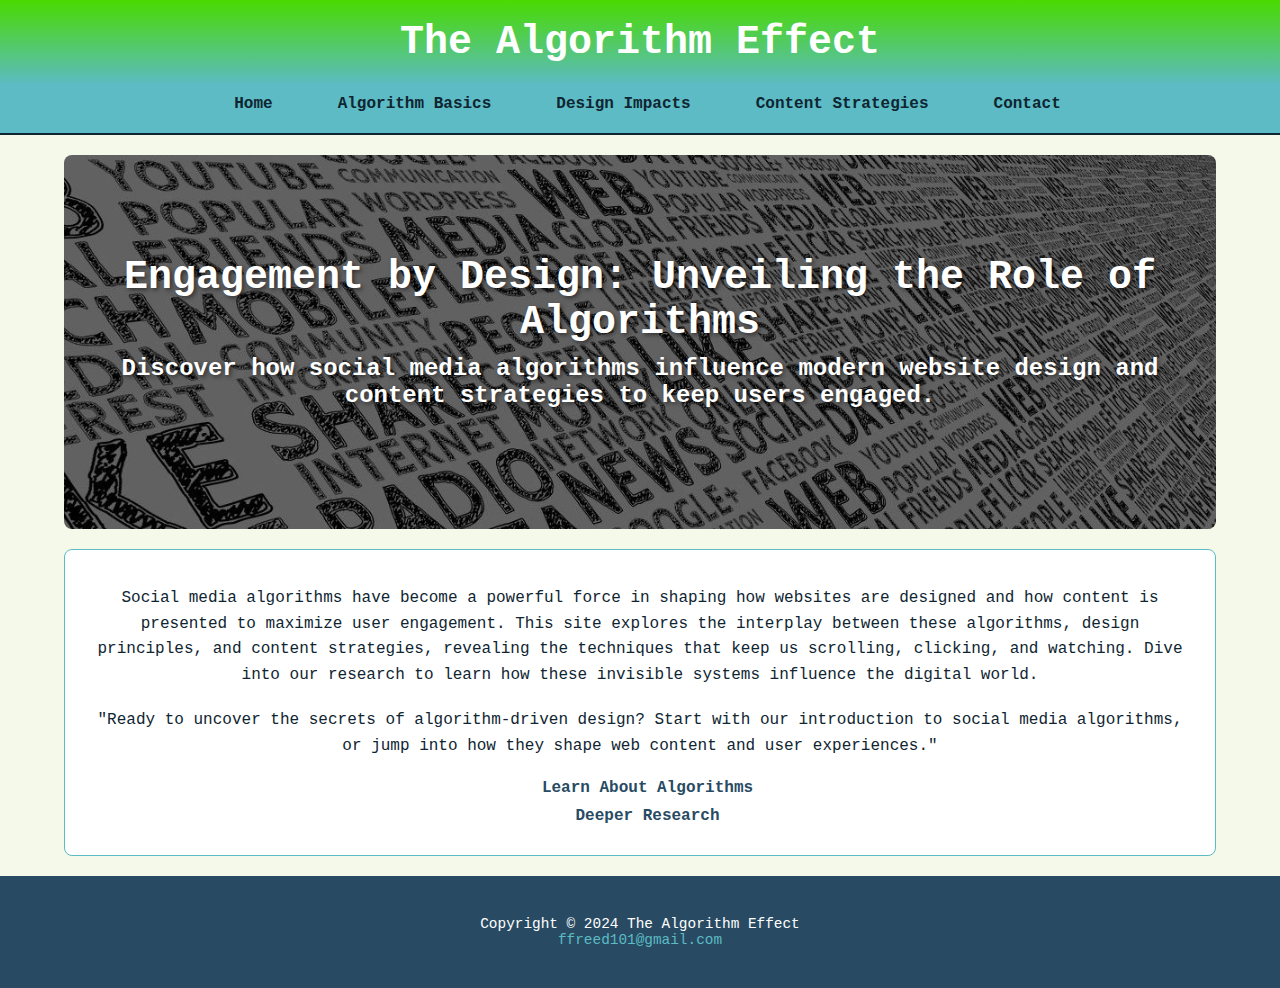
<file: index.html>
<!DOCTYPE html>
<html lang="en">

<head>
    <meta charset="UTF-8">
    <meta name="viewport" content="width=device-width, initial-scale=1.0">
    <meta name="description" content="Explore how social media algorithms shape website design and content strategies to maximize engagement.">
    <title>The Algorithm Effect :: Home</title>
    <link rel="stylesheet" href="src/css/styles.css">
</head>

<body>
    <header>
        <a href="index.html">
            <h1>The Algorithm Effect</h1>
        </a>
    </header>
    <nav>
        <!-- sidebar -->
        <ul>
            <li><a href="index.html">Home</a></li>
            <li><a href="algorithm-basics.html">Algorithm Basics</a></li>
            <li><a href="design-impacts.html">Design Impacts</a></li>
            <li><a href="content-strategies.html">Content Strategies</a></li>
            <li><a href="contact.html">Contact</a></li>
        </ul>
    </nav>

    <main>
        <div class="content-title" id="home-hero">
            <!-- landing page with photo background displaying behind a filter and big text-->
            <h1>Engagement by Design: Unveiling the Role of Algorithms</h1>
            <h2>Discover how social media algorithms influence modern website design and content strategies to keep
                users engaged.</h2>
        </div><!-- End content-title div -->
        <div class="content">
            <p>Social media algorithms have become a powerful force in shaping how websites are designed and how content
                is presented to maximize user engagement. This site explores the interplay between these algorithms,
                design principles, and content strategies, revealing the techniques that keep us scrolling, clicking,
                and watching. Dive into our research to learn how these invisible systems influence the digital world.
            </p>
            <!-- TODO: Add algorithm looking photo with computer thing pointing with an arrow to a question mark to inspire inquisition -->
            <div class="cta">
                <p>"Ready to uncover the secrets of algorithm-driven design? Start with our introduction to social media
                    algorithms, or jump into how they shape web content and user experiences."</p>
                <ul>
                    <a href="algorithm-basics.html">
                        <li>Learn About Algorithms</li>
                    </a>
                    <a href="https://www.amazon.com/Recommender-Systems-Textbook-Charu-Aggarwal/dp/3319296574"
                        target="_blank">
                        <li>Deeper Research</li>
                    </a>
                </ul>
            </div><!-- end cta div -->
        </div><!-- end content div -->
    </main>
    <footer>
        <footer>
            Copyright &copy; 2024 The Algorithm Effect
            <br>
            <a href="mailto:ffreed101@gmail.com">ffreed101@gmail.com</a>
        </footer>
    </footer>
</body>

</html>
</file>
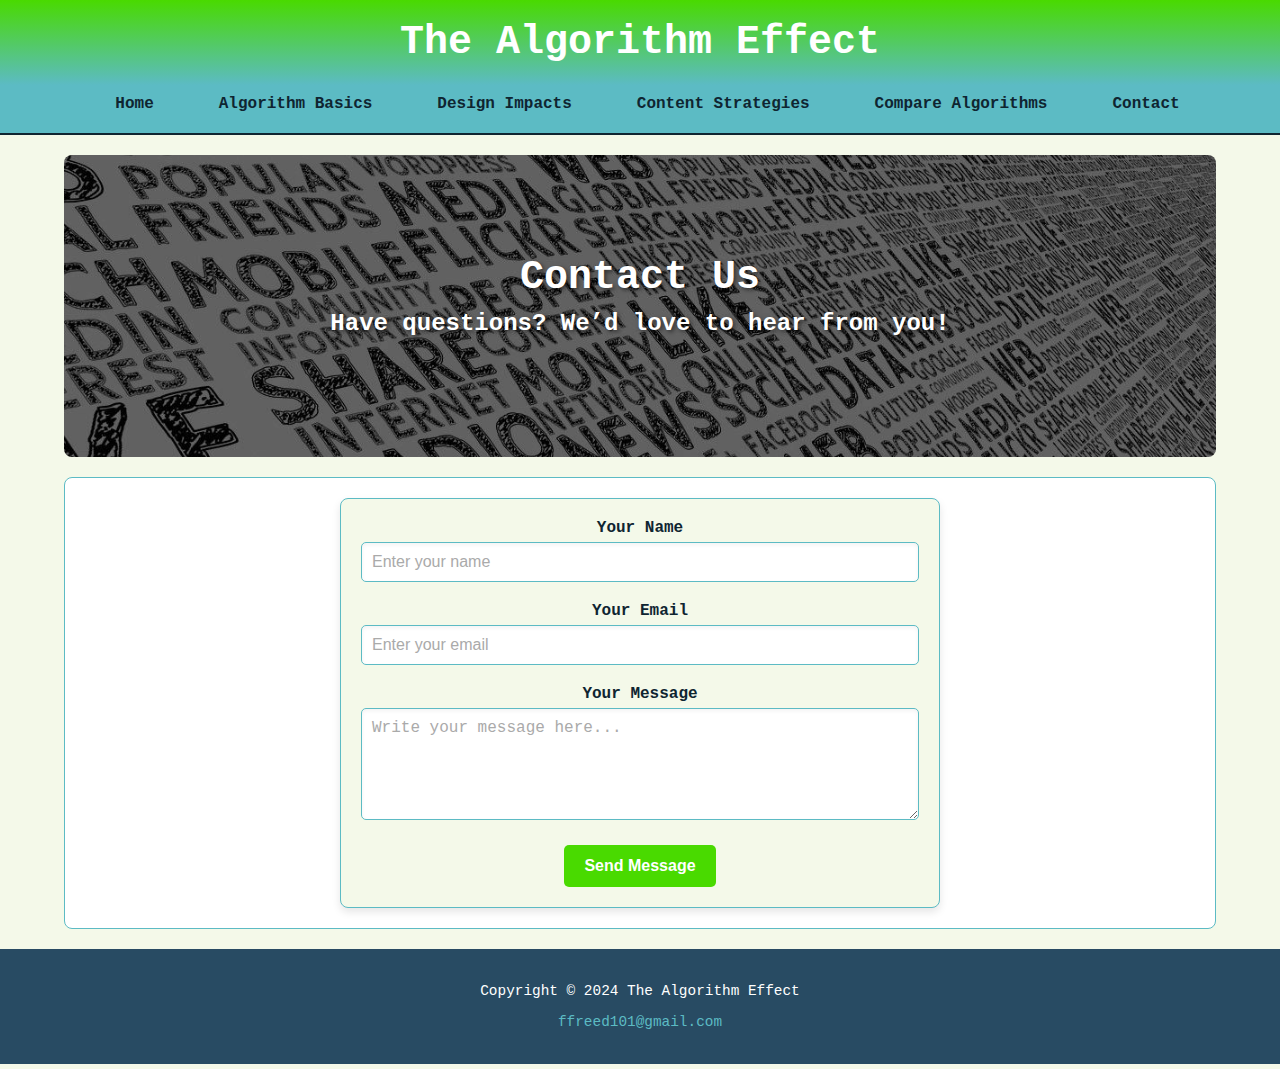
<file: pages/contact.html>
<!DOCTYPE html>
<html lang="en">

<head>
    <meta charset="UTF-8">
    <meta name="viewport" content="width=device-width, initial-scale=1.0">
    <meta name="description" content="Get in touch with us to learn more about The Algorithm Effect.">
    <title>The Algorithm Effect :: Contact</title>
    <link rel="stylesheet" href="../src/css/styles.css">
</head>

<body>
    <header>
        <a href="../index.html">
            <h1>The Algorithm Effect</h1>
        </a>
    </header>

    <nav>
        <ul>
            <li><a href="../index.html">Home</a></li>
            <li><a href="algorithm-basics.html">Algorithm Basics</a></li>
            <li><a href="design-impacts.html">Design Impacts</a></li>
            <li><a href="content-strategies.html">Content Strategies</a></li>
            <li><a href="insights.html">Compare Algorithms</a></li>
            <li><a href="contact.html">Contact</a></li>
        </ul>
    </nav>

    <main>
        <section class="content-title">
            <h1>Contact Us</h1>
            <h2>Have questions? We’d love to hear from you!</h2>
        </section>

        <section class="content">
            <form action="mailto:ffreed101@gmail.com" method="post" enctype="text/plain" class="contact-form">
                <div class="form-group">
                    <label for="name">Your Name</label>
                    <input type="text" id="name" name="name" placeholder="Enter your name" required>
                </div>

                <div class="form-group">
                    <label for="email">Your Email</label>
                    <input type="email" id="email" name="email" placeholder="Enter your email" required>
                </div>

                <div class="form-group">
                    <label for="message">Your Message</label>
                    <textarea id="message" name="message" rows="5" placeholder="Write your message here..." required></textarea>
                </div>

                <button type="submit" class="btn">Send Message</button>
            </form>
        </section>
    </main>

    <footer>
        <p>Copyright &copy; 2024 The Algorithm Effect</p>
        <p><a href="mailto:ffreed101@gmail.com">ffreed101@gmail.com</a></p>
    </footer>
</body>

</html>
</file>
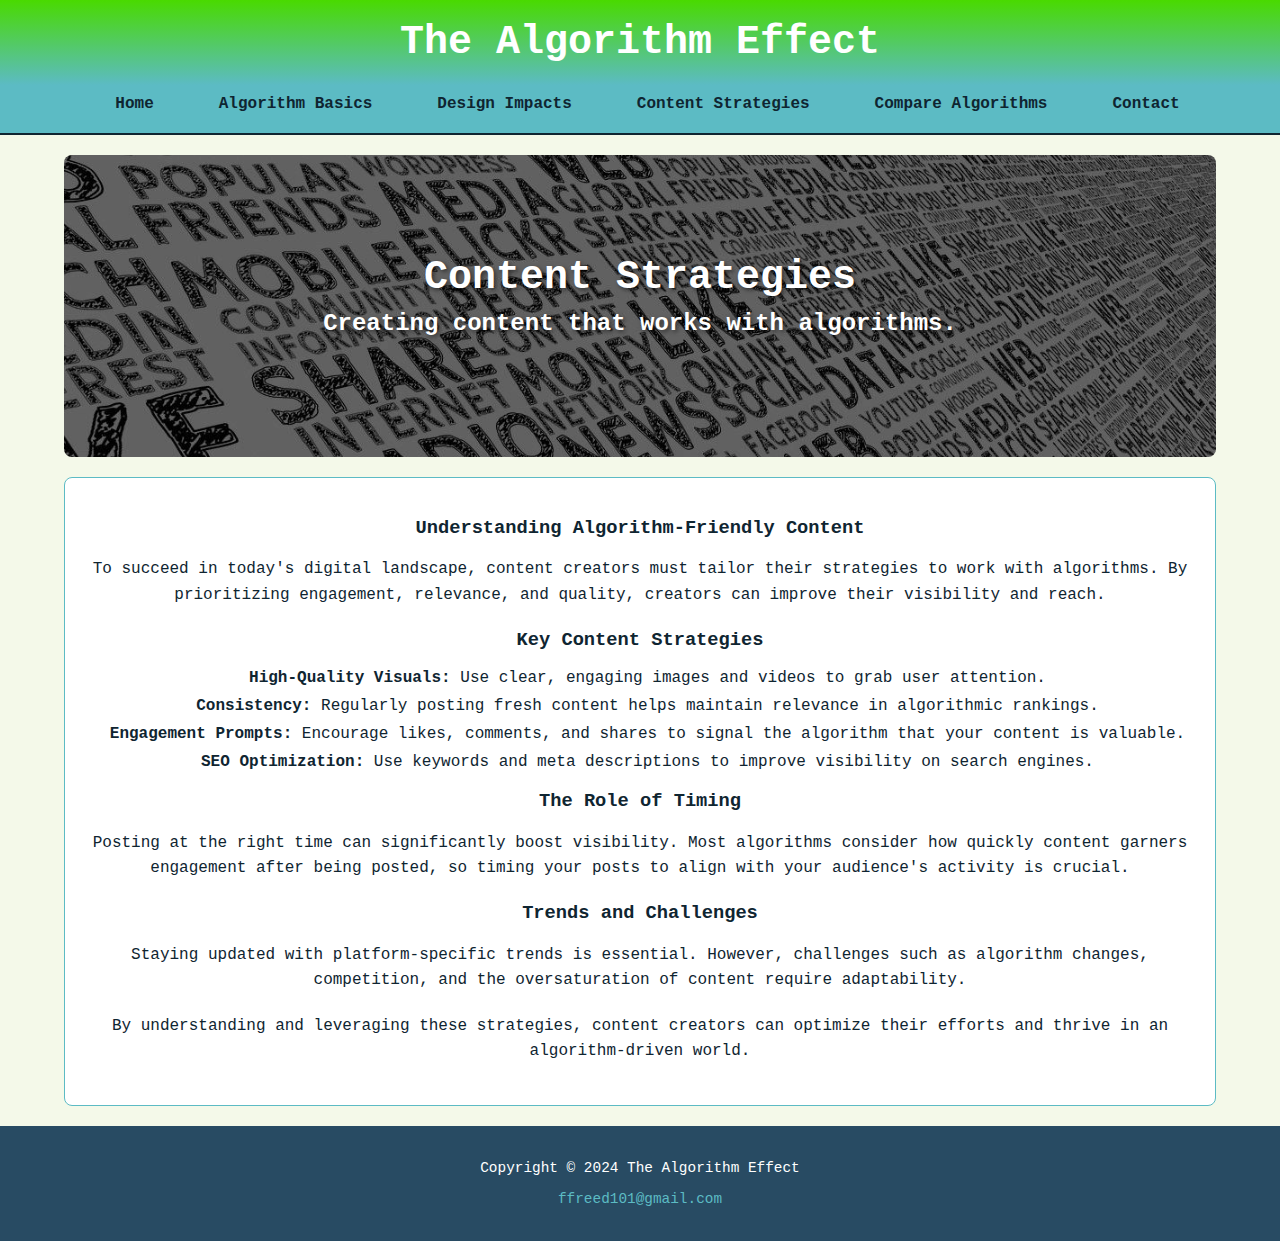
<file: pages/content-strategies.html>
<!DOCTYPE html>
<html lang="en">

<head>
    <meta charset="UTF-8">
    <meta name="viewport" content="width=device-width, initial-scale=1.0">
    <meta name="description" content="Discover how to create content that works with social media algorithms.">
    <title>The Algorithm Effect :: Content Strategies</title>
    <link rel="stylesheet" href="../src/css/styles.css">
</head>

<body>
    <header>
        <a href="../index.html">
            <h1>The Algorithm Effect</h1>
        </a>
    </header>

    <nav>
        <ul>
            <li><a href="../index.html">Home</a></li>
            <li><a href="algorithm-basics.html">Algorithm Basics</a></li>
            <li><a href="design-impacts.html">Design Impacts</a></li>
            <li><a href="content-strategies.html">Content Strategies</a></li>
            <li><a href="insights.html">Compare Algorithms</a></li>
            <li><a href="contact.html">Contact</a></li>
        </ul>
    </nav>

    <main>
        <section class="content-title">
            <h1>Content Strategies</h1>
            <h2>Creating content that works with algorithms.</h2>
        </section>

        <section class="content">
            <h3>Understanding Algorithm-Friendly Content</h3>
            <p>
                To succeed in today's digital landscape, content creators must tailor their strategies to work with algorithms. By prioritizing engagement, relevance, and quality, creators can improve their visibility and reach.
            </p>

            <h3>Key Content Strategies</h3>
            <ul>
                <li><strong>High-Quality Visuals:</strong> Use clear, engaging images and videos to grab user attention.</li>
                <li><strong>Consistency:</strong> Regularly posting fresh content helps maintain relevance in algorithmic rankings.</li>
                <li><strong>Engagement Prompts:</strong> Encourage likes, comments, and shares to signal the algorithm that your content is valuable.</li>
                <li><strong>SEO Optimization:</strong> Use keywords and meta descriptions to improve visibility on search engines.</li>
            </ul>

            <h3>The Role of Timing</h3>
            <p>
                Posting at the right time can significantly boost visibility. Most algorithms consider how quickly content garners engagement after being posted, so timing your posts to align with your audience's activity is crucial.
            </p>

            <h3>Trends and Challenges</h3>
            <p>
                Staying updated with platform-specific trends is essential. However, challenges such as algorithm changes, competition, and the oversaturation of content require adaptability.
            </p>

            <p>
                By understanding and leveraging these strategies, content creators can optimize their efforts and thrive in an algorithm-driven world.
            </p>
        </section>
    </main>

    <footer>
        <p>Copyright &copy; 2024 The Algorithm Effect</p>
        <p><a href="mailto:ffreed101@gmail.com">ffreed101@gmail.com</a></p>
    </footer>
</body>

</html>
</file>
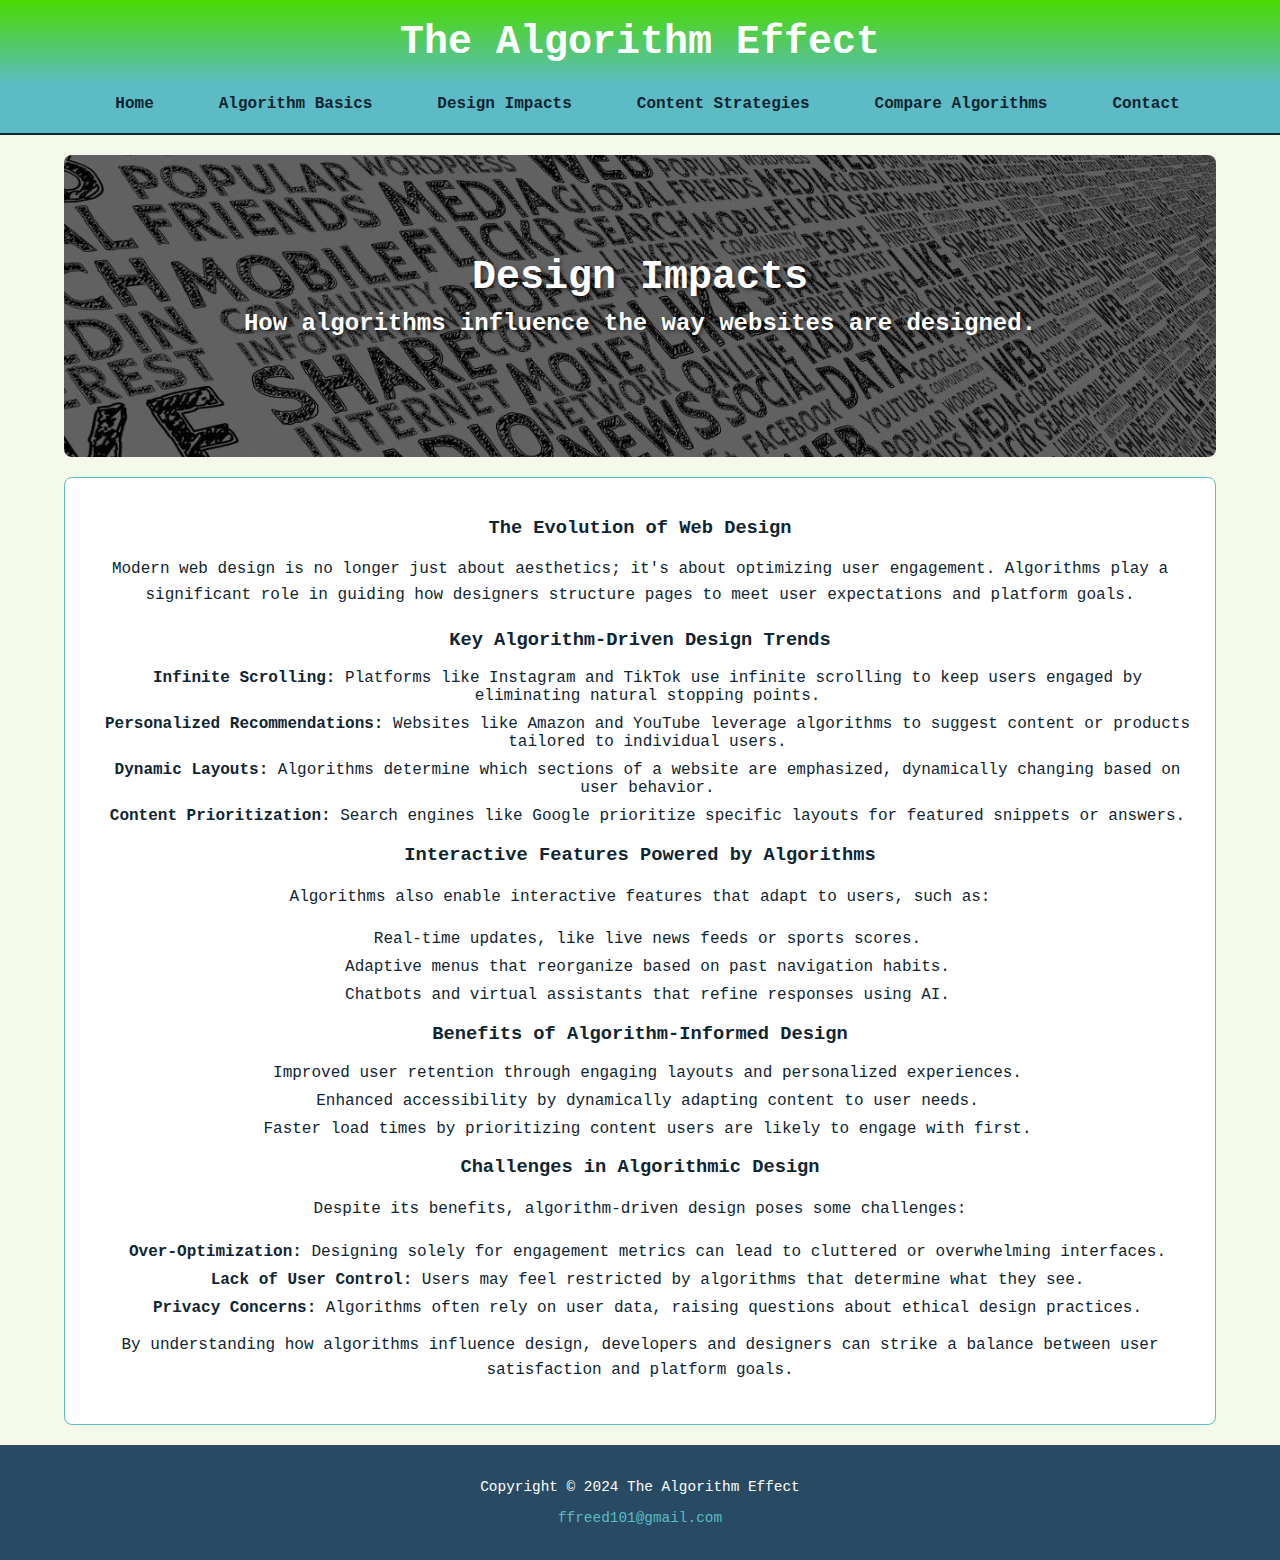
<file: pages/design-impacts.html>
<!DOCTYPE html>
<html lang="en">

<head>
    <meta charset="UTF-8">
    <meta name="viewport" content="width=device-width, initial-scale=1.0">
    <meta name="description" content="Explore how algorithms influence modern website design.">
    <title>The Algorithm Effect :: Design Impacts</title>
    <link rel="stylesheet" href="../src/css/styles.css">
</head>

<body>
    <header>
        <a href="../index.html">
            <h1>The Algorithm Effect</h1>
        </a>
    </header>

    <nav>
        <ul>
            <li><a href="../index.html">Home</a></li>
            <li><a href="algorithm-basics.html">Algorithm Basics</a></li>
            <li><a href="design-impacts.html">Design Impacts</a></li>
            <li><a href="content-strategies.html">Content Strategies</a></li>
            <li><a href="insights.html">Compare Algorithms</a></li>
            <li><a href="contact.html">Contact</a></li>
        </ul>
    </nav>
    <main>
        <section class="content-title">
            <h1>Design Impacts</h1>
            <h2>How algorithms influence the way websites are designed.</h2>
        </section>

        <section class="content">
            <h3>The Evolution of Web Design</h3>
            <p>
                Modern web design is no longer just about aesthetics; it's about optimizing user engagement. Algorithms play a significant role in guiding how designers structure pages to meet user expectations and platform goals.
            </p>

            <h3>Key Algorithm-Driven Design Trends</h3>
            <ul>
                <li><strong>Infinite Scrolling:</strong> Platforms like Instagram and TikTok use infinite scrolling to keep users engaged by eliminating natural stopping points.</li>
                <li><strong>Personalized Recommendations:</strong> Websites like Amazon and YouTube leverage algorithms to suggest content or products tailored to individual users.</li>
                <li><strong>Dynamic Layouts:</strong> Algorithms determine which sections of a website are emphasized, dynamically changing based on user behavior.</li>
                <li><strong>Content Prioritization:</strong> Search engines like Google prioritize specific layouts for featured snippets or answers.</li>
            </ul>

            <h3>Interactive Features Powered by Algorithms</h3>
            <p>
                Algorithms also enable interactive features that adapt to users, such as:
            </p>
            <ul>
                <li>Real-time updates, like live news feeds or sports scores.</li>
                <li>Adaptive menus that reorganize based on past navigation habits.</li>
                <li>Chatbots and virtual assistants that refine responses using AI.</li>
            </ul>

            <h3>Benefits of Algorithm-Informed Design</h3>
            <ul>
                <li>Improved user retention through engaging layouts and personalized experiences.</li>
                <li>Enhanced accessibility by dynamically adapting content to user needs.</li>
                <li>Faster load times by prioritizing content users are likely to engage with first.</li>
            </ul>

            <h3>Challenges in Algorithmic Design</h3>
            <p>
                Despite its benefits, algorithm-driven design poses some challenges:
            </p>
            <ul>
                <li><strong>Over-Optimization:</strong> Designing solely for engagement metrics can lead to cluttered or overwhelming interfaces.</li>
                <li><strong>Lack of User Control:</strong> Users may feel restricted by algorithms that determine what they see.</li>
                <li><strong>Privacy Concerns:</strong> Algorithms often rely on user data, raising questions about ethical design practices.</li>
            </ul>

            <p>
                By understanding how algorithms influence design, developers and designers can strike a balance between user satisfaction and platform goals.
            </p>
        </section>
    </main>

    <footer>
        <p>Copyright &copy; 2024 The Algorithm Effect</p>
        <p><a href="mailto:ffreed101@gmail.com">ffreed101@gmail.com</a></p>
    </footer>
</body>

</html>
</file>
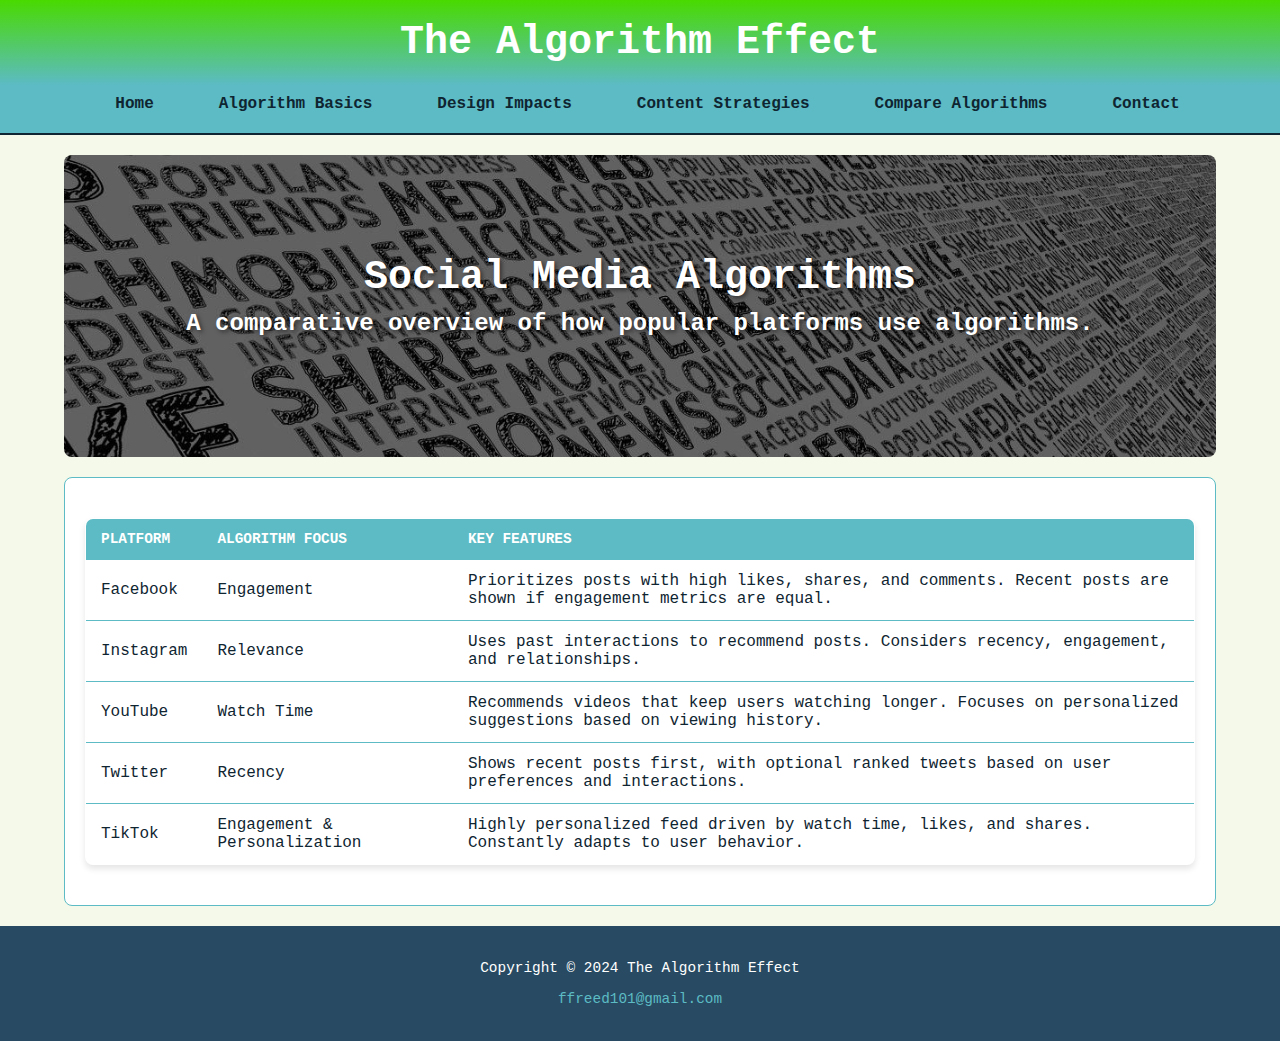
<file: pages/insights.html>
<!DOCTYPE html>
<html lang="en">

<head>
    <meta charset="UTF-8">
    <meta name="viewport" content="width=device-width, initial-scale=1.0">
    <meta name="description" content="Learn about the key features of social media algorithms.">
    <title>The Algorithm Effect :: Social Media Algorithms</title>
    <link rel="stylesheet" href="../src/css/styles.css">
</head>

<body>
    <header>
        <a href="../index.html">
            <h1>The Algorithm Effect</h1>
        </a>
    </header>

    <nav>
        <ul>
            <li><a href="../index.html">Home</a></li>
            <li><a href="algorithm-basics.html">Algorithm Basics</a></li>
            <li><a href="design-impacts.html">Design Impacts</a></li>
            <li><a href="content-strategies.html">Content Strategies</a></li>
            <li><a href="insights.html">Compare Algorithms</a></li>
            <li><a href="contact.html">Contact</a></li>
        </ul>
    </nav>

    <main>
        <section class="content-title">
            <h1>Social Media Algorithms</h1>
            <h2>A comparative overview of how popular platforms use algorithms.</h2>
        </section>

        <section class="content">
            <table class="data-table">
                <thead>
                    <tr>
                        <th>Platform</th>
                        <th>Algorithm Focus</th>
                        <th>Key Features</th>
                    </tr>
                </thead>
                <tbody>
                    <tr>
                        <td>Facebook</td>
                        <td>Engagement</td>
                        <td>Prioritizes posts with high likes, shares, and comments. Recent posts are shown if engagement metrics are equal.</td>
                    </tr>
                    <tr>
                        <td>Instagram</td>
                        <td>Relevance</td>
                        <td>Uses past interactions to recommend posts. Considers recency, engagement, and relationships.</td>
                    </tr>
                    <tr>
                        <td>YouTube</td>
                        <td>Watch Time</td>
                        <td>Recommends videos that keep users watching longer. Focuses on personalized suggestions based on viewing history.</td>
                    </tr>
                    <tr>
                        <td>Twitter</td>
                        <td>Recency</td>
                        <td>Shows recent posts first, with optional ranked tweets based on user preferences and interactions.</td>
                    </tr>
                    <tr>
                        <td>TikTok</td>
                        <td>Engagement & Personalization</td>
                        <td>Highly personalized feed driven by watch time, likes, and shares. Constantly adapts to user behavior.</td>
                    </tr>
                </tbody>
            </table>
        </section>
    </main>

    <footer>
        <p>Copyright &copy; 2024 The Algorithm Effect</p>
        <p><a href="mailto:ffreed101@gmail.com">ffreed101@gmail.com</a></p>
    </footer>
</body>

</html>
</file>
<file: src/css/styles.css>
:root {
	--accent-green: #49da00;
	--dark-blue: #0f2531;
	--med-blue: #284b63;
	--ivory: #f4f9e9;
	--light-blue: #5cbbc4;
}

* {
	box-sizing: border-box;
}

body {
	font-family: "Consolas", "Courier New", monospace;
	margin: 0;
	padding: 0;
	background-color: var(--ivory);
	color: var(--dark-blue);
	display: flex;
	flex-direction: column;
	min-height: 100vh;
}

header {
	text-align: center;
	background: linear-gradient(var(--accent-green), var(--light-blue));
	color: #ffffff;
	padding: 20px 0;
}

header h1 {
	margin: 0;
	font-size: 2.5rem;
}

header a {
	text-decoration: none;
	color: #ffffff;
}

nav {
	background-color: var(--light-blue);
	border-bottom: 2px solid var(--dark-blue);
}

nav ul {
	list-style: none;
	margin: 0;
	padding: 0;
	display: flex;
	justify-content: center;
	gap: 20px;
}

nav li {
	display: inline;
}

nav a {
	display: block;
	padding: 10px 15px;
	color: var(--dark-blue);
	font-weight: bold;
	text-decoration: none;
}

nav a:hover {
	background-color: var(--accent-green);
	color: white;
	border-radius: 5px;
}

/* Remove list styles globally */
ul {
	list-style: none;
	padding: 0;
	margin: 0;
}

/* Add custom styling for list items */
ul li {
	margin-bottom: 10px;
	padding-left: 15px; /* Optional for indentation */
}

main {
	flex: 1;
	padding: 20px 5vw;
	display: grid;
	grid-template-rows: auto 1fr;
	gap: 20px;
}

.content-title {
	background-image: url(../images/home-hero.jpg);
	background-size: cover;
	background-position: center;
	color: white;
	padding: 100px 20px;
	text-align: center;
	text-shadow: 2px 2px 4px rgba(0, 0, 0, 0.5);
	border-radius: 8px;
}

.content-title h1 {
	font-size: 2.5rem;
	margin: 0;
}

.content-title h2 {
	font-size: 1.5rem;
	margin-top: 10px;
}

.content {
	background-color: #ffffff;
	border: 1px solid var(--light-blue);
	padding: 20px;
	border-radius: 8px;
	text-align: center;
}

.content p {
	line-height: 1.6;
	margin-bottom: 20px;
}

.content img {
	width: 50%;
	height: auto;
	border-radius: 8px;
}

.cta ul {
	list-style: none;
	margin: 0;
	padding: 0;
}

.cta ul li {
	margin-bottom: 10px;
}

.cta ul a {
	color: var(--med-blue);
	font-weight: bold;
	text-decoration: none;
}

.cta ul a:hover {
	color: var(--accent-green);
}

hr {
	margin: 26px 100px;
	border: 1px solid var(--light-blue);
}

footer {
	background-color: var(--med-blue);
	color: white;
	text-align: center;
	padding: 20px 0;
	font-size: 0.9rem;
}

footer a {
	color: var(--light-blue);
	text-decoration: none;
}

footer a:hover {
	color: var(--accent-green);
}

/* Contact Form Styling */
.contact-form {
    max-width: 600px;
    margin: 0 auto;
    padding: 20px;
    background-color: var(--ivory);
    border: 1px solid var(--light-blue);
    border-radius: 8px;
    box-shadow: 0 4px 8px rgba(0, 0, 0, 0.1);
}

.contact-form .form-group {
    margin-bottom: 20px;
}

.contact-form label {
    display: block;
    margin-bottom: 5px;
    font-weight: bold;
    color: var(--dark-blue);
}

.contact-form input,
.contact-form textarea {
    width: 100%;
    padding: 10px;
    border: 1px solid var(--light-blue);
    border-radius: 5px;
    font-size: 1rem;
    background-color: #ffffff;
    color: var(--dark-blue);
    box-shadow: inset 0 2px 4px rgba(0, 0, 0, 0.05);
}

.contact-form input:focus,
.contact-form textarea:focus {
    outline: none;
    border-color: var(--accent-green);
    box-shadow: 0 0 5px var(--accent-green);
}

.contact-form input::placeholder,
.contact-form textarea::placeholder {
    color: #aaa;
}

.contact-form button.btn {
    display: inline-block;
    background-color: var(--accent-green);
    color: #ffffff;
    border: none;
    padding: 12px 20px;
    border-radius: 5px;
    font-size: 1rem;
    font-weight: bold;
    cursor: pointer;
    transition: background-color 0.3s ease, transform 0.2s ease;
}

.contact-form button.btn:hover {
    background-color: var(--light-blue);
    transform: translateY(-2px);
}

.contact-form button.btn:active {
    background-color: var(--dark-blue);
    transform: translateY(0);
}

@media (max-width: 768px) {
	header h1 {
		font-size: 2rem;
	}

	nav ul {
		flex-direction: column;
	}

	nav a {
		text-align: center;
		padding: 10px 0;
	}

	.content-title {
		padding: 60px 20px;
	}

	.content-title h1 {
		font-size: 1.8rem;
	}

	.content-title h2 {
		font-size: 1.2rem;
	}

	.content {
		padding: 15px;
	}
}

.data-table {
    width: 100%;
    border-collapse: collapse;
    margin: 20px 0;
    background-color: #ffffff;
    box-shadow: 0 4px 6px rgba(0, 0, 0, 0.1);
    border: 1px solid var(--light-blue);
    border-radius: 8px;
    overflow: hidden;
}

.data-table thead {
    background-color: var(--light-blue);
    color: #ffffff;
}

.data-table th,
.data-table td {
    padding: 12px 15px;
    text-align: left;
    border-bottom: 1px solid var(--light-blue);
}

.data-table th {
    font-weight: bold;
    text-transform: uppercase;
    font-size: 0.9rem;
}

.data-table tbody tr:hover {
    background-color: var(--ivory);
}

.data-table tbody tr:last-child td {
    border-bottom: none;
}

.data-table tbody tr td:nth-child(odd){
}

@media (max-width: 480px) {
	header h1 {
		font-size: 1.8rem;
	}

	nav ul {
		flex-direction: column;
	}

	.content-title {
		padding: 40px 10px;
	}

	.content-title h1 {
		font-size: 1.5rem;
	}

	.content-title h2 {
		font-size: 1rem;
	}

	.content {
		padding: 10px;
	}
	.contact-form {
		padding: 15px;
	}

	.contact-form input,
	.contact-form textarea {
		font-size: 0.9rem;
	}

	.contact-form button.btn {
		padding: 10px 15px;
		font-size: 0.9rem;
	}
    .data-table th,
    .data-table td {
        font-size: 0.85rem;
        padding: 10px;
    }
}
</file>
